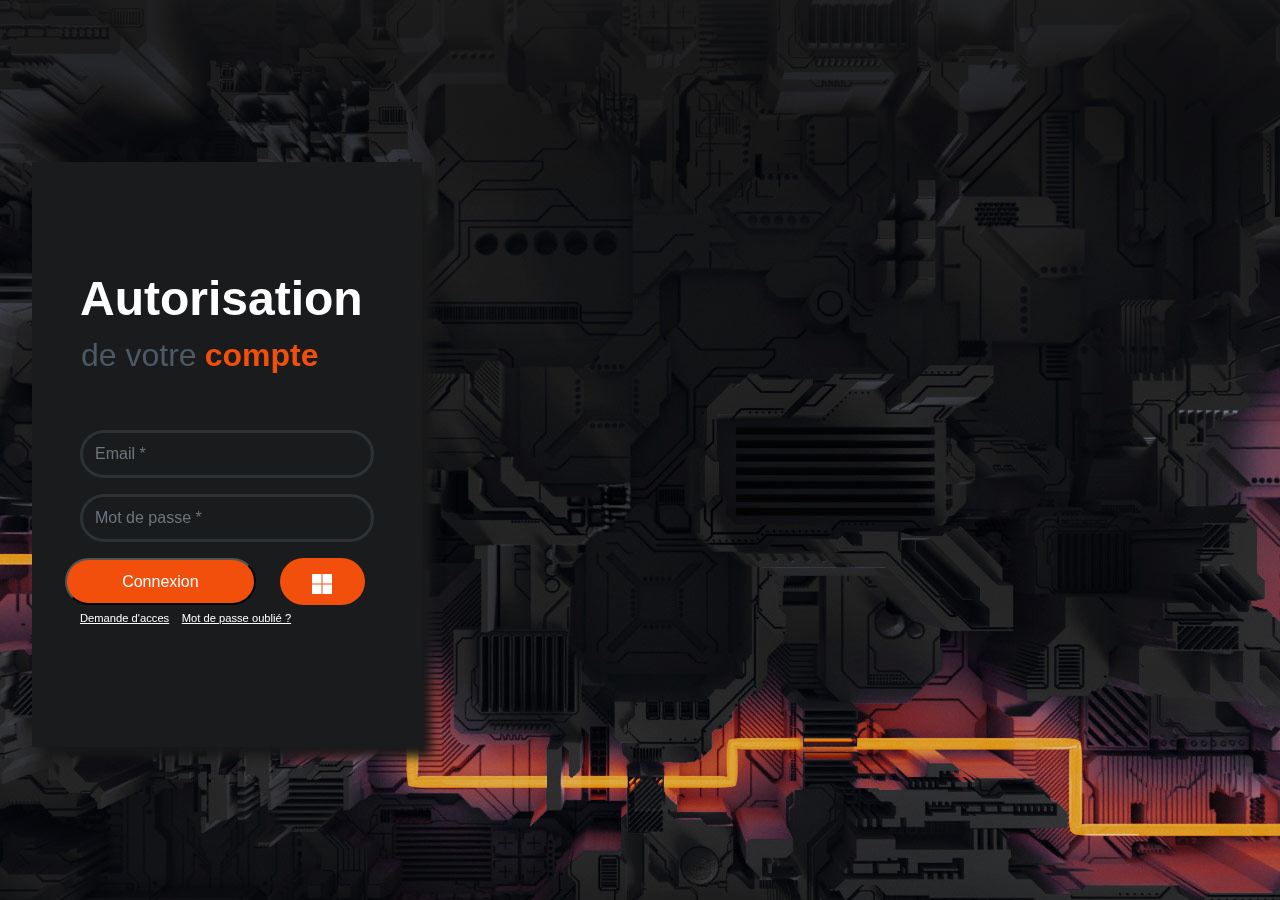
<file: index.html>
<!DOCTYPE html>
<html lang="en">
<head>
  <meta charset="UTF-8">
  <meta http-equiv="X-UA-Compatible" content="IE=edge">
  <meta name="viewport" content="width=device-width, initial-scale=1.0">
  <link rel="stylesheet" href="./assets/css/login.css">
  <link rel="stylesheet" href="https://cdn.jsdelivr.net/npm/bootstrap@4.3.1/dist/css/bootstrap.min.css" integrity="sha384-ggOyR0iXCbMQv3Xipma34MD+dH/1fQ784/j6cY/iJTQUOhcWr7x9JvoRxT2MZw1T" crossorigin="anonymous">
  <script src="https://code.jquery.com/jquery-3.3.1.slim.min.js" integrity="sha384-q8i/X+965DzO0rT7abK41JStQIAqVgRVzpbzo5smXKp4YfRvH+8abtTE1Pi6jizo" crossorigin="anonymous"></script>
  <script src="https://cdn.jsdelivr.net/npm/popper.js@1.14.7/dist/umd/popper.min.js" integrity="sha384-UO2eT0CpHqdSJQ6hJty5KVphtPhzWj9WO1clHTMGa3JDZwrnQq4sF86dIHNDz0W1" crossorigin="anonymous"></script>
  <script src="https://cdn.jsdelivr.net/npm/bootstrap@4.3.1/dist/js/bootstrap.min.js" integrity="sha384-JjSmVgyd0p3pXB1rRibZUAYoIIy6OrQ6VrjIEaFf/nJGzIxFDsf4x0xIM+B07jRM" crossorigin="anonymous"></script>
  <script src="./assets/js/scripts/auth.js"></script>
  <link rel="stylesheet" href="https://cdn.jsdelivr.net/npm/bootstrap-icons@1.10.4/font/bootstrap-icons.css">
  <title>Document</title>
</head>
<body>
  <div class="container-form p-5">
    <div class="text-form">
      <h1 class="autorisation">Autorisation</h1>
      <div class="row">
        <h3 class="ml-3 devotre">de votre</h3> <h3 class="ml-2 compte">compte</h3>
      </div>
    </div>

  <form class="form">
    <div class="input-group mb-3">
      <input type="text" id="emailInput" class="formAll form-control" placeholder="Email *" aria-label="Email" aria-describedby="basic-addon1">
    </div>

    <div class="input-group mb-2">
      <input type="password" id="mdpInput" class="formAll form-control" placeholder="Mot de passe *" aria-label="Mot de passe" aria-describedby="basic-addon1">
    </div>

    <p id="mdpError" class="text-danger">Email ou mot de passe incorrect</p>

    <div class="row">
      <input onclick="auth()" class="mt-2 mr-4 btn-connexion" type="submit" value="Connexion">
      <a class="mt-2 btn-connexion2" href="vue/home.html"><div  type="submit"><img class="mt-3" src="./assets/img/microsoft.svg" height="20" width="20"></div></a>
    </div>
    <a class="lienBas" href="#">Demande d'acces</a>
    <a class="pl-2 lienBas" href="#">Mot de passe oublié ?</a>

  </form>
</div>

</body>
</html>

<script>
  let url = new URL(document.location).searchParams;
  let param = url.get("error");
  window.addEventListener('load', (event) => {
    if(param == null){
      document.getElementById("mdpError").style.display = "none";
    }
  });

</script>
</file>
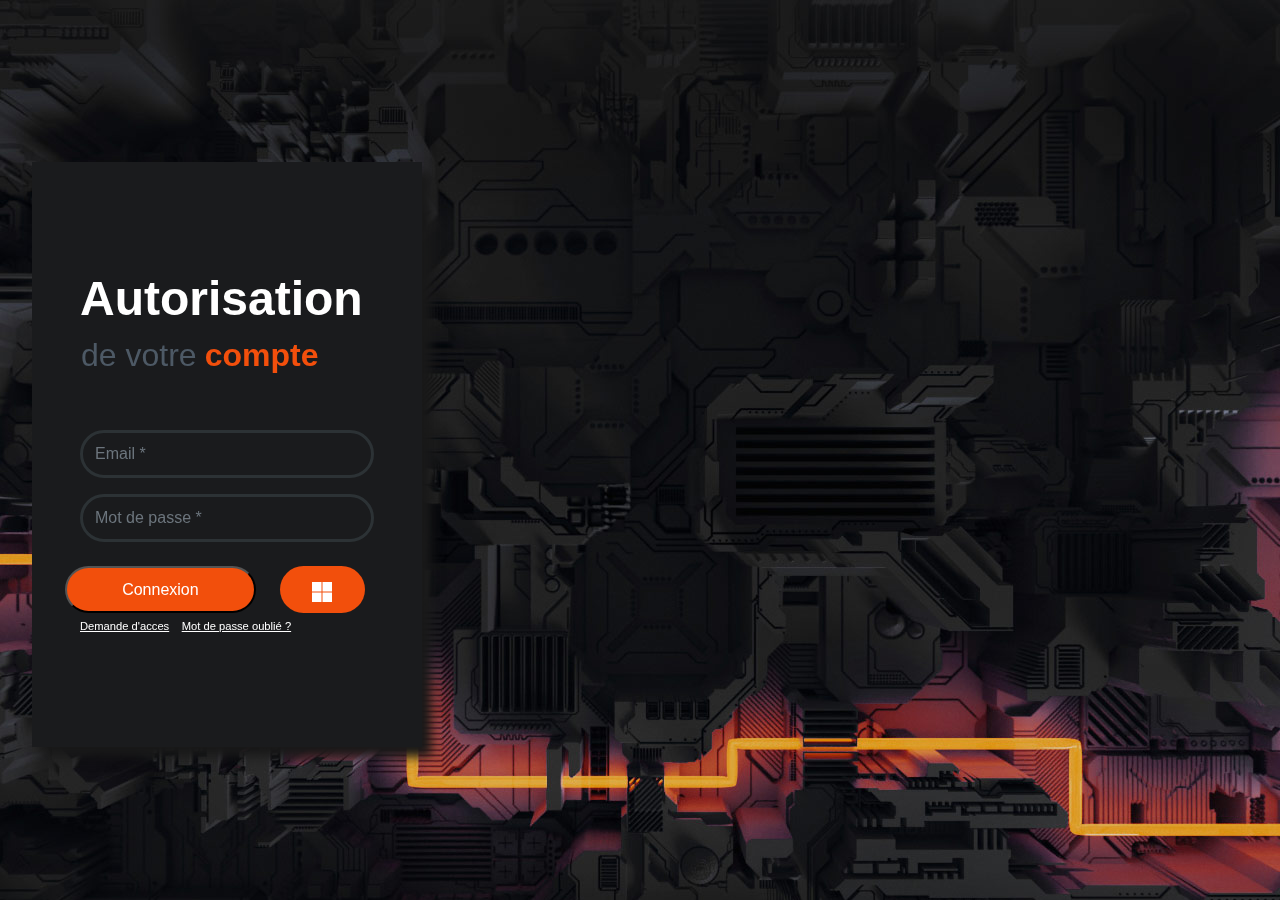
<file: login.html>
<!DOCTYPE html>
<html lang="en">
<head>
  <meta charset="UTF-8">
  <meta http-equiv="X-UA-Compatible" content="IE=edge">
  <meta name="viewport" content="width=device-width, initial-scale=1.0">
  <link rel="stylesheet" href="./assets/css/login.css">
  <link rel="stylesheet" href="https://cdn.jsdelivr.net/npm/bootstrap@4.3.1/dist/css/bootstrap.min.css" integrity="sha384-ggOyR0iXCbMQv3Xipma34MD+dH/1fQ784/j6cY/iJTQUOhcWr7x9JvoRxT2MZw1T" crossorigin="anonymous">
  <script src="https://code.jquery.com/jquery-3.3.1.slim.min.js" integrity="sha384-q8i/X+965DzO0rT7abK41JStQIAqVgRVzpbzo5smXKp4YfRvH+8abtTE1Pi6jizo" crossorigin="anonymous"></script>
  <script src="https://cdn.jsdelivr.net/npm/popper.js@1.14.7/dist/umd/popper.min.js" integrity="sha384-UO2eT0CpHqdSJQ6hJty5KVphtPhzWj9WO1clHTMGa3JDZwrnQq4sF86dIHNDz0W1" crossorigin="anonymous"></script>
  <script src="https://cdn.jsdelivr.net/npm/bootstrap@4.3.1/dist/js/bootstrap.min.js" integrity="sha384-JjSmVgyd0p3pXB1rRibZUAYoIIy6OrQ6VrjIEaFf/nJGzIxFDsf4x0xIM+B07jRM" crossorigin="anonymous"></script>
  <link rel="stylesheet" href="https://cdn.jsdelivr.net/npm/bootstrap-icons@1.10.4/font/bootstrap-icons.css">
  <title>Document</title>
</head>
<body>
  <div class="container-form p-5">
    <div class="text-form">
      <h1 class="autorisation">Autorisation</h1>
      <div class="row">
        <h3 class="ml-3 devotre">de votre</h3> <h3 class="ml-2 compte">compte</h3>
      </div>
    </div>

  <form class="form" action="home.html">
    <div class="input-group mb-3">
      <input type="text" class="formAll form-control" placeholder="Email *" aria-label="Username" aria-describedby="basic-addon1">
    </div>

    <div class="input-group mb-3">
      <input type="text" class="formAll form-control" placeholder="Mot de passe *" aria-label="Username" aria-describedby="basic-addon1">
    </div>

    <div class="row">
      <input class="mt-2 mr-4 btn-connexion" type="submit" value="Connexion">
      <a class="mt-2 btn-connexion2" href="home.html"><div  type="submit"><img class="mt-3" src="./assets/img/microsoft.svg" height="20" width="20"></div></a>
    </div>

    <a class="lienBas" href="#">Demande d'acces</a>
    <a class="pl-2 lienBas" href="#">Mot de passe oublié ?</a>

  </form>
</div>

</body>
</html>

<script>
</script>
</file>
<file: assets/css/login.css>
body {
    margin:0;
    padding:0;
    background-image:   url(/assets/img/bg.jpg);
    //background-repeat: no;
    background-position: bottom center;
}

.container-form {
    position: fixed;
    background-color: #1A1B1D;
    top: 18%;
    width : 30.5%;
    margin-left: 2rem;
    height : 65%;
    box-shadow: 10px 10px 10px #191919;
}

.autorisation {
    color : #FFFFFF;
    font-weight: bold;
    font-size: 3rem;
}


.devotre {
    color : #4D5965;
    font-size: 2rem;
}

.compte {
    color: #F24F0C;
    font-weight: bold;
    font-size: 2rem;
}

.text-form {
    position: fixed;
    top: 30%;
}

.formAll {
    background-color: rgb(26, 27, 29, 0.5) !important;
    border-radius: 2rem !important;
    border: 3px solid #2C3235 !important;
    color: white !important;
    height: 3rem !important;
}

.form {
    position: relative;
    top: 45%;
}

.btn-connexion {
    background: #F24F0C;
    color: white;
    border-radius: 5rem;
    padding: 3% 17%;
}

.btn-connexion2 {
    background: #F24F0C;
    color: white;
    border-radius: 5rem;
    padding: 0% 10%;
}

.lienBas {
    color: white;
    font-size: 0.7rem;
    text-decoration: underline;
}

.lienBas:hover {
    color: #F24F0C;
}
</file>
